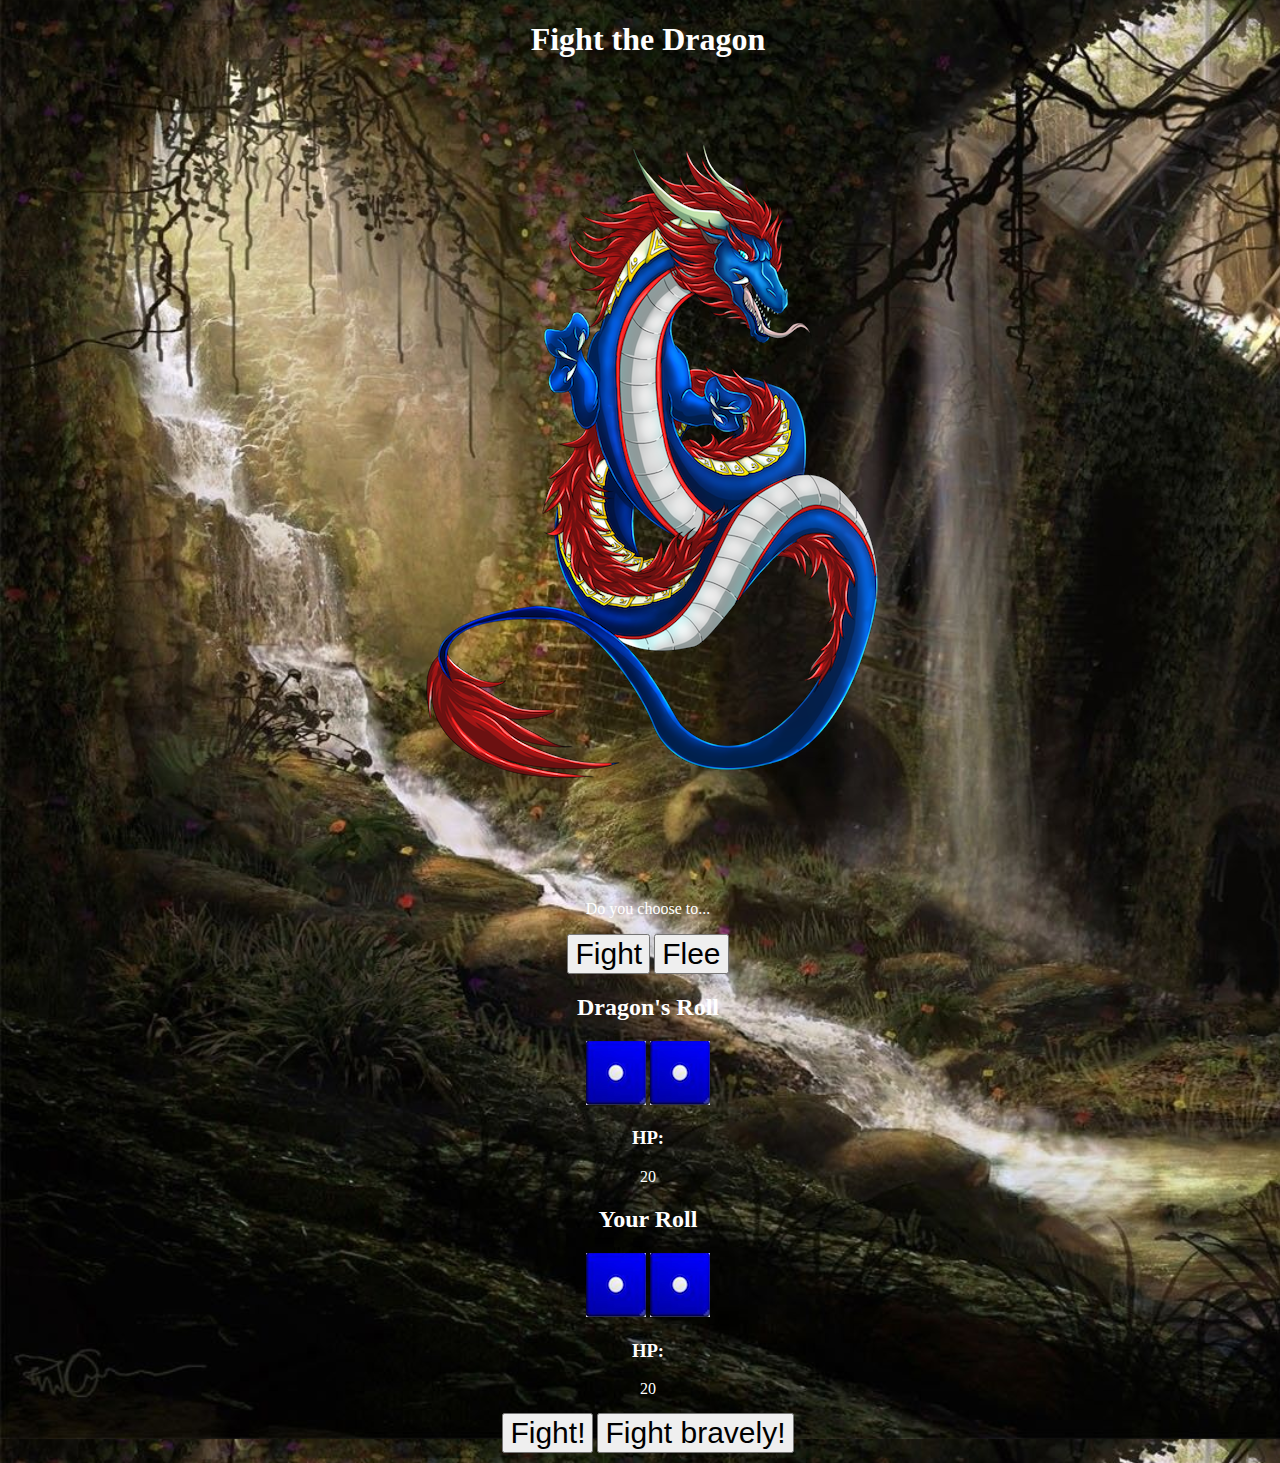
<file: dragon.html>
<!DOCTYPE html>
<html>
<head>
	<title>Fight the Dragon</title>

	<link rel="stylesheet" type="text/css" href="dragon.css">
</head>
<body>

<div id="game">
	<div id="main1">	
		<h1>Fight the Dragon</h1>
		<div id="dragon">
			<img name="scary_dragon" src="dice/new_dragon.png">
		</div>
		
		<p>Do you choose to...</p>
		<input class="button" type="button" onclick="fightDragon()" value="Fight">
		<input class="button" type="button" onclick="fleeDragon()" value="Flee">
	</div>	

	<div id="main2">
		<h2>Dragon's Roll</h2>
		<img name="die3" src="dice/new_die1.png">
		<img name="die4" src="dice/new_die1.png">

		<div class="health">
			<h3>HP:</h3>
			<div id="dragonHP">20</div>
		</div>			

		<h2>Your Roll</h2>
		<img name="die1" src="dice/new_die1.png">
		<img name="die2" src="dice/new_die1.png">

		<div class="health">
			<h3>HP:</h3>
			<div id="yourHP">20</div>
		</div>	

		<div id="buttons">
			<input class="button" type="button" onclick="rollDice();" value="Fight!">
			<input class="button" type="button" onclick="specialCombat();" value="Fight bravely!">
		</div>	
	</div>	
</div>

<script type="text/javascript">




	// document.getElementById('die1');
	function fightDragon(){
		alert("You are brave! To defeat the dragon you must roll a 9 or higher on the die, otherwise you will be burnt to a crisp. Let's roll the dice!");
	}

	function fleeDragon(){
		alert("Scaredy cat! You're fleeing?");
		document.getElementById("dragon").innerHTML = '<img src="dice/loser.png" />';
		
	}

	// function rollDice(){

	// 	var randomDie1 = Math.floor(Math.random() * 6)+1
	// 	var randomDie2 = Math.floor(Math.random() * 6)+1

	// 	// console.log(randomDie1);
	// 	// console.log(randomDie2);
	// 	// console.dir(document.images);

	// 	document.images.die1.src = 'dice/d' + randomDie1 + '.gif';
	// 	document.images.die2.src = 'dice/d' + randomDie2 + '.gif';

	// 	var sum = Number(randomDie1) + Number(randomDie2);
	// 	if(sum > 9){
	// 		alert("Great job! You scored a direct hit with that roll of " + sum);
	// 	}else if(sum < 9){
	// 		alert("Ooh! Too bad, you got burned to a crips because you only rolled " + sum);
	// 	}
	// }

	var damageTakenUser = 0;
	var damageTakenDragon = 0;
	var yourHP = 20;
	var dragonHP = 20;

	function rollDice(){

		var randomDie1 = Math.floor(Math.random() * 6)+1
		var randomDie2 = Math.floor(Math.random() * 6)+1

		var randomDie3 = Math.floor(Math.random() * 6)+1
		var randomDie4 = Math.floor(Math.random() * 6)+1

		var yourTotal = Number(randomDie1 + randomDie2);
		var dragonTotal = Number(randomDie3 + randomDie4);
		// console.log(randomDie1);
		// console.log(randomDie2);
		// console.dir(document.images);

		document.images.die1.src = 'dice/new_die' + randomDie1 + '.png';
		document.images.die2.src = 'dice/new_die' + randomDie2 + '.png';
		document.images.die3.src = 'dice/new_die' + randomDie3 + '.png';
		document.images.die4.src = 'dice/new_die' + randomDie4 + '.png';

		if(yourTotal >= 9 && dragonTotal >= 9){
			alert("Congrats! You scored a direct hit, but you also got singed by the dragon!");
			subtractdragonHPdragonHP(4);
			subtractyourHP(4);
		}else if(dragonTotal >= yourTotal && dragonTotal >= 9) {
			alert("Watch out, you're gonna get roasted like a marshmallow!");
			subtractyourHP(4);
		}else if(yourTotal >= dragonTotal && yourTotal >= 9){
			alert("Nice job! You successfully hit the drgaon and missed its angry flames!");
			subtractdragonHP(4);
		}else if(yourTotal === dragonTotal){
			alert("Your attacks were equally matched this round! No damage done.");
		}else{
			alert("You both missed?! Come on - get your head in the game!")
	}

	function specialCombat() {
		var randomDie1 = Math.floor(Math.random() * 6)+1
		var randomDie2 = Math.floor(Math.random() * 6)+1

		var randomDie3 = Math.floor(Math.random() * 6)+1
		var randomDie4 = Math.floor(Math.random() * 6)+1

		var yourTotal = Number(randomDie1 + randomDie2);
		var dragonTotal = Number(randomDie3 + randomDie4);

		document.images.die1.src = 'dice/new_die' + randomDie1 + '.png';
		document.images.die2.src = 'dice/new_die' + randomDie2 + '.png';
		document.images.die3.src = 'dice/new_die' + randomDie3 + '.png';
		document.images.die4.src = 'dice/new_die' + randomDie4 + '.png';

		if (Number(yourTotal) >= 9) {
			alert("Way to go! Your hit was twice as powerful as usual!");
			subtractdragonHP(8);
		}else if(Number(dragonTotal) >= 9) {
			alert("Is it hot in here or is it just you? That flame's really strong this time!");
			subtractyourHP(8);
		}
	}

	 function subtractyourHP(n){
        var health1 = document.getElementById("heroHP").value;
        var newHealth1 = parseInt(health1) - n;
        if(newHealth1 > 20){
            newHealth1 = 20;
        }
        while(newHealth1 >= 0){
            document.getElementById("heroHP").value = newHealth1;
            return newHealth1;
        }
        alert("YOU HAVE DIED!!");
    }
    function subtractdragonHP(n){
        var health2 = document.getElementById("dragonHP").value;
        var newHealth2 = parseInt(health2) - n;
        while(newHealth2 >= 0){
            document.getElementById("dragonHP").value = newHealth2;
            return newHealth2;
        }
            alert("YOU HAVE SLAYED THE DRAGON!!");
    }

    function combat(){
    	rollDice()    	
    	specialCombat()
    	subtractyourHP()
    	subtractdragonHP()
    }

</script>

</body>
</html>
</file>
<file: dragon.css>
body{
	width: 100%;
	height: 1410px;
	background-image: url('dice/dragon_den.jpg');
	background-size: cover;
	color: white;
}

#main1{
	display: block;
	margin: auto;
	text-align: center;

}

#main2{
	display: block;
	padding-bottom: 10px;
	text-align: center;

}

#yourHP{
	padding-bottom: 15px;
}

#buttons{
	margin: auto;
} 

.button{
	font-size: 30px;
}
</file>
